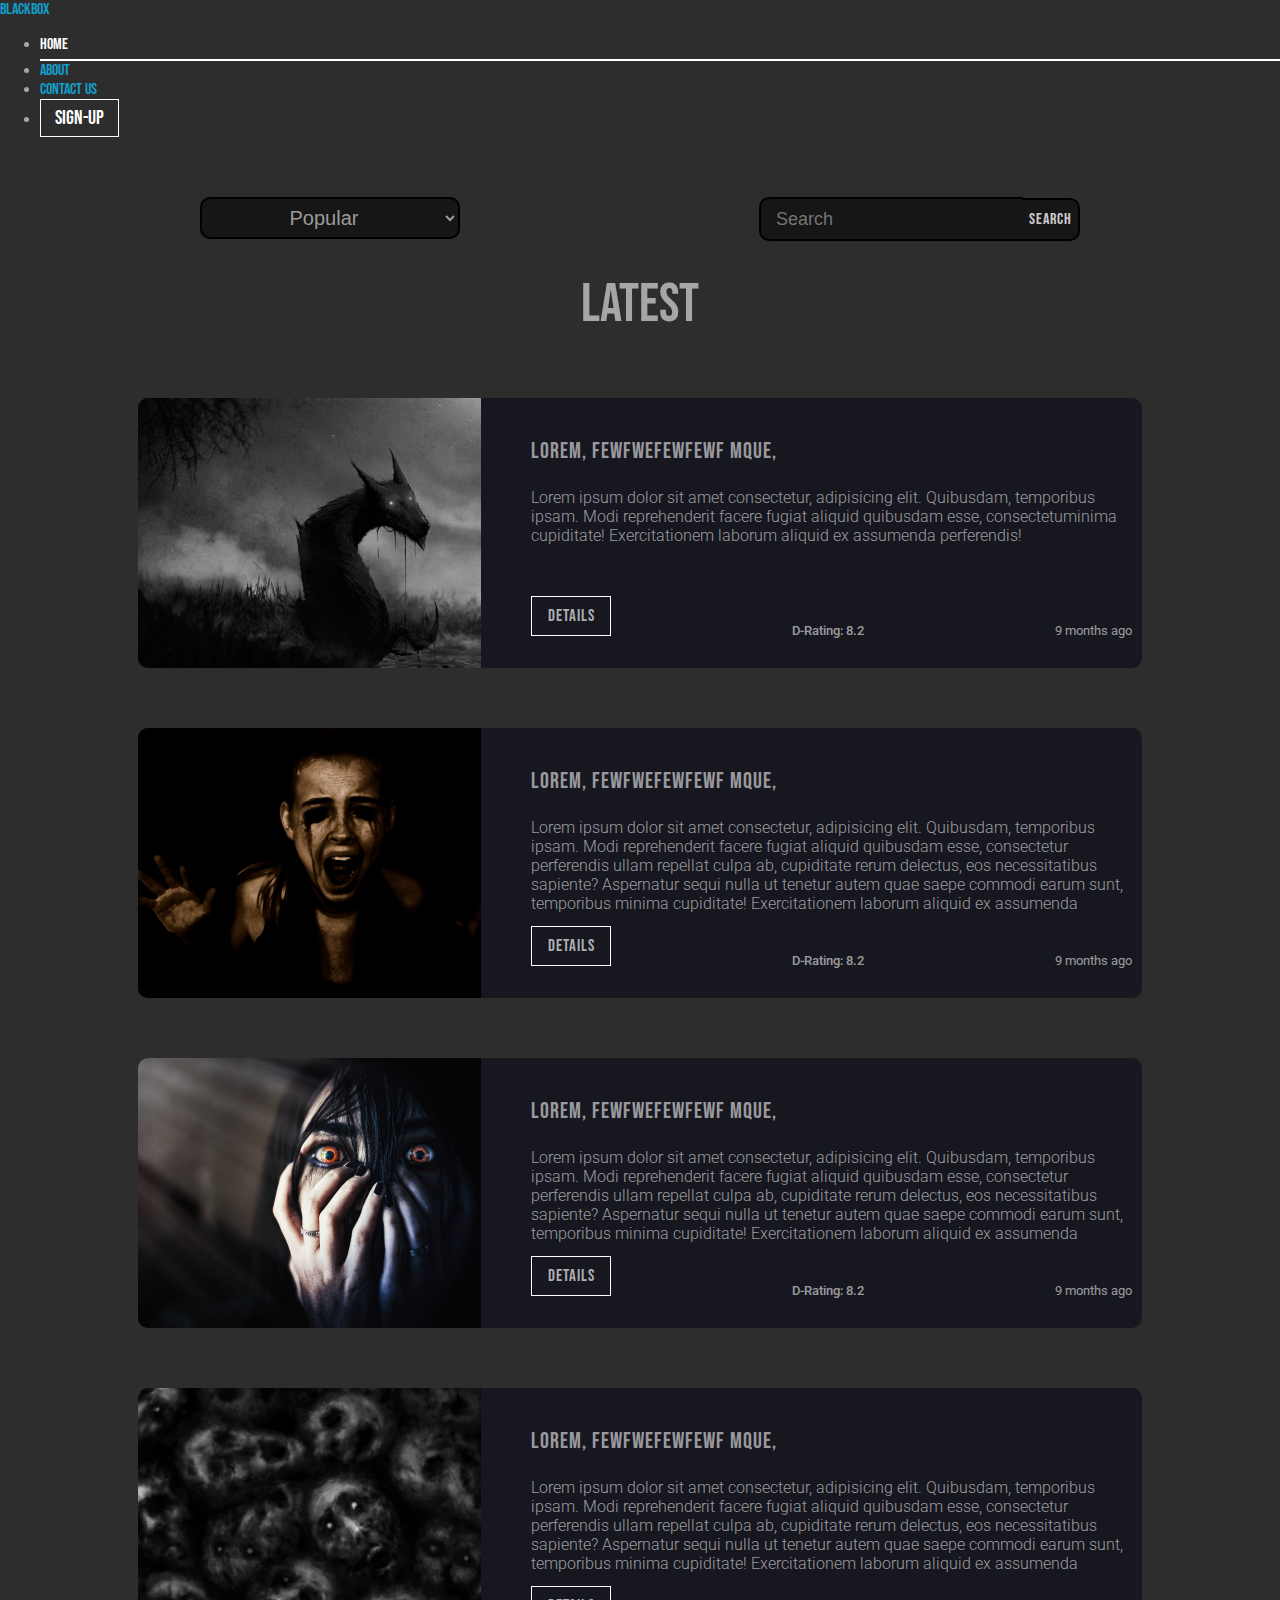
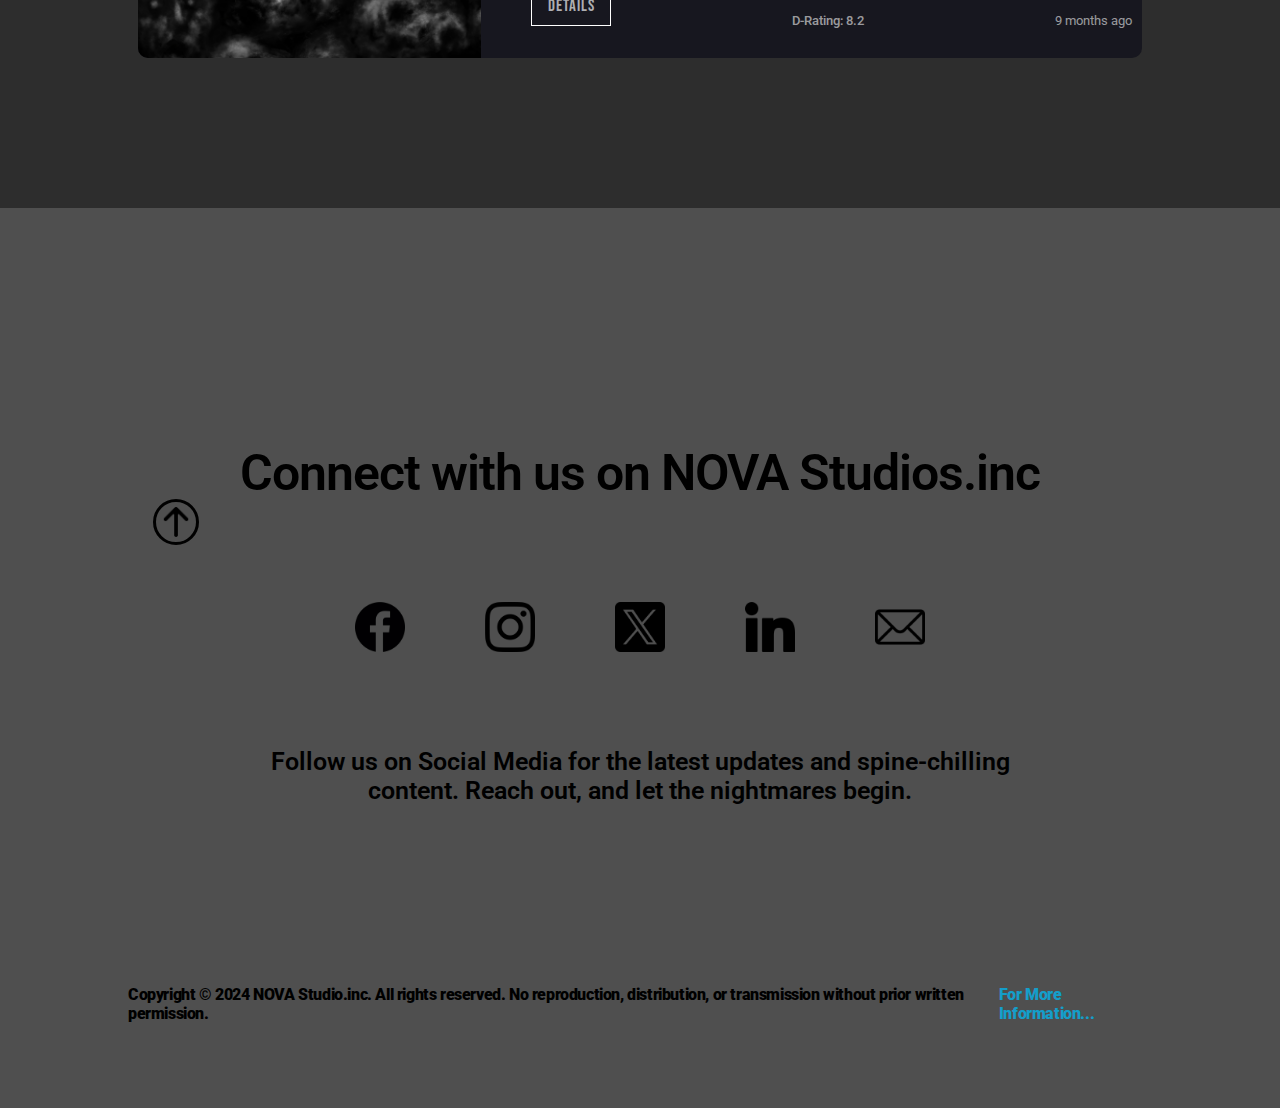
<file: Home.html>
<!DOCTYPE html>
<html lang="en">

<head>
    <meta charset="UTF-8">
    <meta name="viewport" content="width=device-width, initial-scale=1.0">
    <meta http-equiv="refresh" content="3600">
    <title>Home</title>
    <link href="https://fonts.googleapis.com/css2?family=Bebas+Neue&family=Roboto:wght@100&display=swap"
        rel="stylesheet">
    <link href="https://fonts.googleapis.com/css2?family=Roboto:wght@300&display=swap" rel="stylesheet">
    <link rel="stylesheet" href="style.css">

</head>

<body>
    <!-- <div class="load_screen"><div class="load_icon"><img src="Photos And Videos/Logos/Eclipse-1s-200px.gif" alt="" style="width: 150px;"></div></div> -->
    <!-- <div class="user_agreement">
        <div class="agreement_info ">
            <div class="agree_title">User Agreement</div>
            <div class="agree_text">By Accessing this website, you confirm that you are 18 years of age or older. This
                platform contains explicit and disturbing content, including videos that may significantly impact your
                mental state. This content is not intended for children. Viewer discretion is strongly advised, and
                entering implies your understanding of the potential psychological effects. Proceed at your own risk.
            </div>
            <div><button class="agree_button">Agree</button></div>
        </div>
    </div> -->
    <main>
        <div class="navbar">
            <div class="logo"><a href="#">BlackBox</a></div>
            <ul>
                <li><a href="#" class="nav_con active">Home</a></li>
                <li><a href="index.html" class="nav_con">About</a></li>
                <li><a href="#" class="nav_con ">Contact Us</a></li>
                <li><a href="Sign_up.html" class="nav_con "><button class="signup_button">Sign-Up</button></a></li>
            </ul>
        </div>
        <div class="content_page">
            <div class="content_selector">
                <div class="filter">
                    <select name="filter" class="select " id="">
                        <option value="popular">Popular</option>
                        <option value="most_viewed">Most Viewed</option>
                        <option value="most_liked">Most Liked</option>
                        <option value="latest">Latest</option>
                    </select>
                </div>
                <div class="search_bar">
                    <input type="text" placeholder="Search">
                    <button class="search_button">search</button>
                </div>
                
            </div>

            <div class="main_content">
                <div class="card_container">

                    <div class="search_header">Latest</div>

                    <div class="card_box">

                        <div class="card">
                            <div class="load_animation loading_img_ani">
                                <div class="card_image"><img src="Photos And Videos/creepy_project/5.jpg" alt=""
                                        loading="lazy"></div>
                            </div>
                            <div class="card_info">
                                <div class="card_title">Lorem, fewfwefewfewf mque,</div>
                                <div class="card_description">Lorem ipsum dolor sit amet consectetur, adipisicing elit.
                                    Quibusdam, temporibus ipsam. Modi reprehenderit facere fugiat aliquid quibusdam
                                    esse, consectetuminima cupiditate! Exercitationem laborum aliquid ex
                                    assumenda perferendis!
                                </div>
                                <div class="card_details">
                                    <button class="detail_button">Details</button>
                                    <div class="disturbing_rating">
                                        D-Rating: 8.2
                                    </div>
                                    <div class="release_date">
                                        9 months ago
                                    </div>
                                </div>
                            </div>
                        </div>

                        <div class="card scroll_ani">
                            <div class="load_animation loading_img_ani">
                                <div class="card_image"><img src="Photos And Videos/creepy_project/10.jpg" alt=""
                                        loading="lazy"></div>
                            </div>
                            <div class="card_info">
                                <div class="card_title">Lorem, fewfwefewfewf mque,</div>
                                <div class="card_description">Lorem ipsum dolor sit amet consectetur, adipisicing elit.
                                    Quibusdam, temporibus ipsam. Modi reprehenderit facere fugiat aliquid quibusdam
                                    esse, consectetur perferendis ullam repellat culpa ab, cupiditate rerum delectus,
                                    eos necessitatibus sapiente? Aspernatur sequi nulla ut tenetur autem quae saepe
                                    commodi earum sunt, temporibus minima cupiditate! Exercitationem laborum aliquid ex
                                    assumenda perferendis!
                                </div>
                                <div class="card_details">
                                    <button class="detail_button">Details</button>
                                    <div class="disturbing_rating">
                                        D-Rating: 8.2
                                    </div>
                                    <div class="release_date">
                                        9 months ago
                                    </div>
                                </div>
                            </div>
                        </div>

                        <div class="card scroll_ani">
                            <div class="load_animation loading_img_ani">
                                <div class="card_image"><img src="Photos And Videos/creepy_project/11.jpg" alt=""
                                        loading="lazy"></div>
                            </div>
                            <div class="card_info">
                                <div class="card_title">Lorem, fewfwefewfewf mque,</div>
                                <div class="card_description">Lorem ipsum dolor sit amet consectetur, adipisicing elit.
                                    Quibusdam, temporibus ipsam. Modi reprehenderit facere fugiat aliquid quibusdam
                                    esse, consectetur perferendis ullam repellat culpa ab, cupiditate rerum delectus,
                                    eos necessitatibus sapiente? Aspernatur sequi nulla ut tenetur autem quae saepe
                                    commodi earum sunt, temporibus minima cupiditate! Exercitationem laborum aliquid ex
                                    assumenda perferendis!
                                </div>
                                <div class="card_details">
                                    <button class="detail_button">Details</button>
                                    <div class="disturbing_rating">
                                        D-Rating: 8.2
                                    </div>
                                    <div class="release_date">
                                        9 months ago
                                    </div>
                                </div>
                            </div>
                        </div>

                        <div class="card scroll_ani">
                            <div class="load_animation loading_img_ani">
                                <div class="card_image"><img src="Photos And Videos/creepy_project/13.jpg" alt=""
                                        loading="lazy"></div>
                            </div>
                            <div class="card_info">
                                <div class="card_title">Lorem, fewfwefewfewf mque,</div>
                                <div class="card_description">Lorem ipsum dolor sit amet consectetur, adipisicing elit.
                                    Quibusdam, temporibus ipsam. Modi reprehenderit facere fugiat aliquid quibusdam
                                    esse, consectetur perferendis ullam repellat culpa ab, cupiditate rerum delectus,
                                    eos necessitatibus sapiente? Aspernatur sequi nulla ut tenetur autem quae saepe
                                    commodi earum sunt, temporibus minima cupiditate! Exercitationem laborum aliquid ex
                                    assumenda perferendis!
                                </div>
                                <div class="card_details">
                                    <button class="detail_button">Details</button>
                                    <div class="disturbing_rating">
                                        D-Rating: 8.2
                                    </div>
                                    <div class="release_date">
                                        9 months ago
                                    </div>
                                </div>
                            </div>
                        </div>

                    </div>

                </div>
            </div>
        </div>

    </main>
    <footer>
        <div class="footer_container">
            <div class="start-page"><a href="#"><img src="Photos And Videos/Logos/up-arrow (1).png" alt=""></a></div>
            <div class="outro">
                <div class="contect_us">
                    <div class="head"> Connect with us on NOVA Studios.inc</div>
                </div>
                <div class="follow-us">
                    <div class="social"><a href="#"><img src="Photos And Videos/Logos/facebook-circular-logo.png"
                                alt=""></a></div>
                    <div class="social"><a href="#"><img src="Photos And Videos/Logos/instagram.png" alt=""></a></div>
                    <div class="social"><a href="#"><img src="Photos And Videos/Logos/twitter (1).png" alt=""></a></div>
                    <div class="social"><a href="#"><img src="Photos And Videos/Logos/linkedin-big-logo.png" alt=""></a>
                    </div>
                    <div class="social"><a href="#"><img src="Photos And Videos/Logos/mail.png" alt=""></a></div>
                </div>
                <div class="follow_us">
                    <div>Follow us on Social Media for the latest updates and spine-chilling content. Reach out, and let
                        the nightmares begin.
                    </div>
                </div>
            </div>
            <div class="copyright">
                Copyright © 2024 NOVA Studio.inc. All rights reserved.
                No reproduction, distribution, or transmission without prior written permission. <a href="#">For More
                    Information...</a>
            </div>

        </div>
    </footer>
</body>
<script src="Home.js"></script>

</html>
</file>
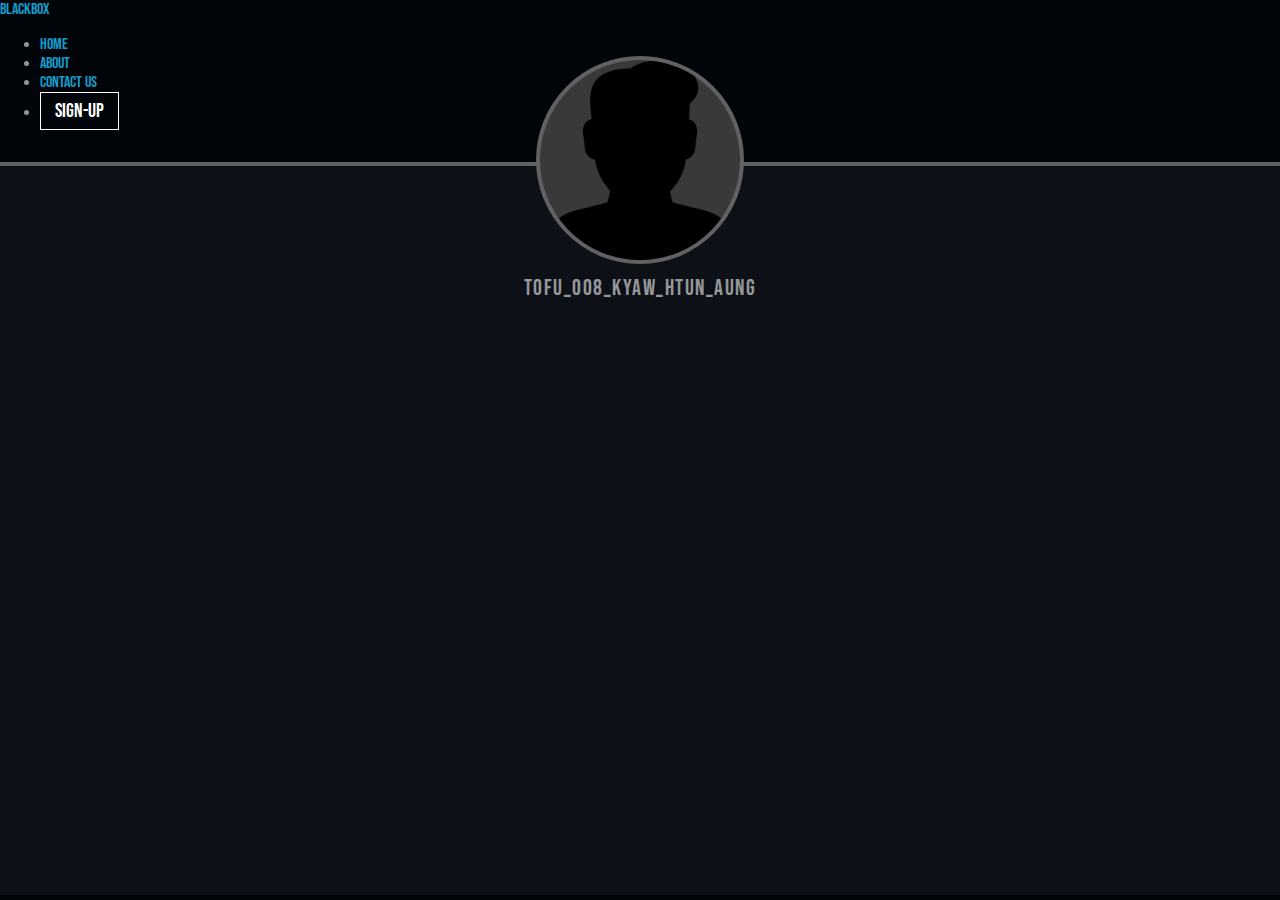
<file: user_profile.html>
<!DOCTYPE html>
<html lang="en">

<head>
    <meta charset="UTF-8">
    <meta name="viewport" content="width=device-width, initial-scale=1.0">
    <meta http-equiv="refresh" content="3600">
    <title>Home</title>
    <link href="https://fonts.googleapis.com/css2?family=Bebas+Neue&family=Roboto:wght@100&display=swap"
        rel="stylesheet">
    <link href="https://fonts.googleapis.com/css2?family=Roboto:wght@300&display=swap" rel="stylesheet">
    <link rel="stylesheet" href="style.css">

</head>

<body class="profile_background">
    <div class="profile">
        <div class="navbar">
            <div class="logo"><a href="#">BlackBox</a></div>
            <ul>
                <li><a href="#" class="nav_con ">Home</a></li>
                <li><a href="index.html" class="nav_con">About</a></li>
                <li><a href="#" class="nav_con ">Contact Us</a></li>
                <li><a href="Sign_up.html" class="nav_con "><button class="signup_button">Sign-Up</button></a></li>
            </ul>
        </div>
    </div>
    <div class="profile_content">
        <div class="profile_picture">
            <img src="Photos And Videos/Logos/avatar.png" alt="">
            <div class="profile_name">
                <div class="name_position">Tofu_008_Kyaw_Htun_Aung </div>
            </div>
        </div>
    </div>
    <div class="user_content">

    </div>


</body>

</html>
</file>
<file: style.css>
html{
    scroll-behavior: smooth;
}
a{
    text-decoration: none;
    color: rgb(20, 158, 202);
}
body{
    text-decoration: none;
    overflow-x: hidden;
    margin: 0px;
    min-width: 100vh;
    min-height: 100vh;
    background-color: rgb(45, 45, 45);
    font-family: 'Bebas Neue', sans-serif;
    /* background: linear-gradient(to right, gray,rgb(30, 30, 30),black);    padding: 0px 10px; */

    color: rgba(255, 255, 255, 0.58);
}
/* /////////custom scrollbar in css///////////// */

::-webkit-scrollbar{
    width: 8px;
}

::-webkit-scrollbar-track {
    background-color: black;
}
  
::-webkit-scrollbar-thumb {
    background-color: rgb(104, 104, 104);
    border-radius: 20px; 
}
  

::-webkit-scrollbar-thumb:hover {
    background-color:rgb(89, 89, 89); /* Change to your desired thumb color on hover */
}
  
/* //////////////////////////////////////////////////// */
*::selection{
    color: rgb(0, 0, 0);
    background-color: rgba(255, 255, 255, 0.58);
}

/* //////////////////-nav-//////////////// */
.navbar-brand{
    transition: all 0.2s linear 0s;
    font-size: 50px;
    color: rgba(255, 255, 255, 0.58);
}
.navbar-brand:hover{
    color: rgb(255, 255, 255);
}
.nav-link{
    padding: 8px !important;
    min-width:60px;
    text-align: center;
    color: rgba(255, 255, 255, 0.58);
    font-size:24px;
    transition: all 0.2s linear 0s;
}
.nav-link:focus{
    color: rgba(255, 255, 255, 0.58);
}
.active{
    color: rgb(255, 255, 255) !important;
}
.active::after{
    content: "";
    height: 2px;
    width: 100%;
    background-color: rgb(255, 255, 255);
    display: block;
    margin-top: 5px;
}
.nav-link:hover{
    color: white;
}
.signup_button{
    color: rgb(255, 255, 255);
    background-color: transparent;
    font-family: 'Bebas Neue', sans-serif;
    border: 1px solid white;
    font-size: 20px;
    transition: all 0.3s linear 0s;
    padding: 6px 14px;
}
.signup_button:hover{
    box-shadow: 0px 0px 15px 3px rgb(255, 0, 0);
    color: black;
    background-color: rgb(255, 0, 0);
    cursor:pointer;
    border: 1px solid red;
} 
.navbar-toggler{
    border: 2px solid rgba(255, 255, 255, 0.58) !important;
    background-color:transparent!important;
    transition: all 0.2s linear 0s;
}
.navbar-toggler:hover{
    transform: scale(1.04) !important;
}
.me-auto {
    margin-right: 0px !important;
}
.navbar-collapse {
    flex-basis: 100%;
    flex-grow: 0 !important;
    align-items: center;
}

@media(max-width:991px){
    .signup_button{
        width: 100% !important;
        border: none;
        color: rgba(255, 255, 255, 0.58);
        font-size: 20px;
    }
    .signup_button:hover{
        box-shadow: none;
        color: black;
        background-color: none;
        cursor:pointer;
        border: none;
    }
    .sign-up:hover{
        color: rgb(0, 0, 0);
        background-color: rgb(255, 0, 0);
    }
    .navbar-nav{
        width: auto !important;
    }
    .nav-item{
        width: 100% !important;
    }
    .responsive_navbar{
        display: block !important;
        background-color: rgba(46, 46, 46, 0.58) !important;
    }
    .active::after{
        display: none;
    }
    .nav-link{
        width: 100%;
    }
    .res_hover:hover{
        color: rgb(0, 0, 0);
        background-color: rgb(175, 175, 175);
    }
    .res_hover:hover{
        color: rgb(0, 0, 0) !important;
        background-color: rgb(175, 175, 175);
    }
}
@media(max-width:651px){

}
/* 
.navbar{
    height: 40px;
    padding: 20px;
    display: flex;
    justify-content: space-between;
    align-items: center;
}
.navbar li{
    text-decoration: none;
    width: 80px;
    text-align: center;
}
.navbar li a{
    text-decoration: none;
}
.nav_con{
    width: 100px;
    color: rgba(255, 255, 255, 0.58);
    font-size:20px
}
.navbar ul{
    display: flex;
    width: 40%;
    justify-content:space-evenly;
    align-items: center;
}
.nav_con:hover{
    color: rgb(255, 255, 255);
    transition: all 0.2s linear 0s;
}
.logo a{
    text-decoration: none;
    position: fixed;
    top: 5px;
    color: rgba(255, 255, 255, 0.58);
    font-size: 50px;
}
.nav_con::after{
    content: "";
    height: 2px;
    width: 100%;
    display: block;
    margin-top: 5px;
}

.active{
    color: rgb(255, 255, 255);
}
.active::after{
    content: "";
    height: 2px;
    width: 100%;
    background-color: white;
    display: block;
    margin-top: 5px;
}
.signup_button{
    color: rgb(255, 255, 255);
    background-color: transparent;
    font-family: 'Bebas Neue', sans-serif;
    border: 1px solid white;
    font-size: 20px;
    transition: all 0.3s linear 0s;
    padding: 6px 14px;
}
.signup_button:hover{
    box-shadow: 0px 0px 15px 3px rgb(255, 0, 0);
    color: black;
    background-color: rgb(255, 0, 0);
    cursor:pointer;
    border: 1px solid red;
} */

/* //////////////////-nav end-//////////////// */
.container1{
    min-width: 100%;
    min-height: 80%;
    display: flex;
    justify-content:flex-start;
    align-items: center;
}
.container2{
    min-width: 100%;
    min-height: 100%;
    display: flex;
    justify-content:center;
    align-items: center;
}
.container3{
    width: 100%;
    min-height: 100%;
    display: flex;
    justify-content:flex-end;
    align-items: center;
}
.content{
    margin-left: 100px;
    min-height: 200px;
    width: 50%;
    display: flex;
    flex-direction: column;
    justify-content: space-between;
}
.title{
    font-size: 60px;
    line-height: 0.9;
    font-weight: lighter;
}
.intro{
    margin-top: 50px;
    font-family: "roboto",sans-serif;
    font-size: 20px;
    font-weight: bold;
}
.button{
    margin-top: 50px;
    color: rgb(255, 255, 255);
    background-color: transparent;
    letter-spacing: 2px;
    font-family: 'Bebas Neue', sans-serif;
    border: 2px solid white;
    font-size: 30px;
    padding: 5px 30px;
    transition: all 0.3s linear 0s;
}

/* .button:hover{
    box-shadow: 0px 0px 15px 3px white;
    color: black;
    background-color: white;
    cursor:pointer;
}  */
.button:hover{
    box-shadow: 0px 0px 15px 3px rgb(255, 0, 0);
    color: black;
    background-color: rgb(255, 0, 0);
    cursor:pointer;
    border: 2px solid red;
}

.img1{
    height: 100vh;
    overflow-y: hidden;
    background: url("Photos And Videos/creepy_project/8.jpg");
    background-repeat:no-repeat;
    background-attachment:fixed ;
    background-position: center;
    background-size: cover;
   
}
.img2{
    height: 100vh;
    overflow-y: hidden;
    background: url("Photos And Videos/creepy_project/6.jpg");
    background-repeat:no-repeat;
    background-attachment:fixed ;
    background-position: center;
    background-size: cover;
}
.img3{
    height: 100vh;
    overflow-y: hidden;
    background: url("Photos And Videos/creepy_project/5.jpg");
    background-repeat:no-repeat;
    background-attachment:fixed ;
    background-position: center;
    background-size: cover;
}

/* /////////////////-footer-///////////////// */
*
footer ::selection{
    color: rgb(255, 255, 255);
    background-color: rgb(0, 0, 0);
}
footer{
    color: black;
    background-color: rgb(79, 79, 79);
    min-height: 100vh;
    display: flex;
    justify-content: center;
    align-items: center;
     /* background-color: black; */
}
.footer_container{
    overflow-y: hidden;
    width: 80%;
    padding: 20px;
    min-height: 80vh;
    /* background-color: rgba(0, 0, 0, 0.219); */
}
.start-page{
    margin: 10px;
    margin-top: 100px;
    width: 30px;
    height: 30px;
    /* border: 3px solid black;
    border-radius: 50%; */
    padding: 5px;
    transition: all 0.2s linear 0s;
}
.start-page img{
    margin: 10px;
    margin-top: 100px;
    width: 30px;
    height: 30px;
    border: 3px solid black;
    border-radius: 50%;
    padding: 5px;
    transition: all 0.2s linear 0s;
}
.start-page img:hover{
    filter:drop-shadow(0px 0px 10px rgb(255, 255, 255));
    transform: scale(1.1);
}
.follow-us{
    display: flex;
    justify-content: center;
}
.social{
    margin: 20px;
}
.social img{
    margin:15px;
    width: 50px;
    height: 50px;
    padding: 5px;
    transition: all 0.2s linear 0s;
}
.social img:hover{
    filter:drop-shadow(0px 0px 10px rgb(255, 255, 255));
    transform: scale(1.15);
    
}
.contect_us{
    display: flex;
    justify-content: center;
}
.head{
    font-family: "roboto",sans-serif;
    font-weight:600;
    letter-spacing: -1px;
    font-size: 50px;
    margin: 60px 0px;
    margin-top: 0px;
}
.address{
    font-weight: 600;
    font-family: "roboto",sans-serif;
    line-height: 40px;
    font-size: 20px;
    margin-top: 30px;
}
.follow_us{
    display: flex;
    justify-content: center;
    text-align: center;
    font-family: "roboto",sans-serif;
    font-size: 25px;
    font-weight: 600;
    margin-top: 50px;
}
.follow_us div{
    width: 80%;
}
.copyright{
    letter-spacing: -0.4px;
    font-weight: 900;
    font-family: "roboto",sans-serif;
    font-size: 16px;
    margin-top: 180px;
    display: flex;
    justify-content: center;
}
/* /////////////////-Footer end-///////////////// */
@media(max-width:1150px) {
    .title{
        font-size: 40px;
    }
    .intro{
        margin-top: 50px;
        font-size: 17px;
    }
    .button{
        margin-top: 50px;
        font-size: 20px;
        padding: 5px 25px;
    }

    /* ///////////////////-footer-////////////////// */
    /* .start-page img{
        margin: 10px;
        margin-left: 30px;
        margin-top: 100px;
        width: 20px;
        height: 20px;
        padding: 5px;
    } */
    .social{
        margin: 10px;
    }
    .social img{
        margin:15px;
        width: 37px;
        height: 37px;
        padding: 5px;
    }
    .head{
        font-size: 40px;
        margin: 60px 0px;
        margin-top: 0px;
    }
    .follow_us{
        font-size: 20px;
        font-weight: 600;
        margin-top: 50px;
    }
    .copyright{
        font-size: 14px;
        margin-top: 150px;
    }
    /* ///////////////////-footer-////////////////// */
}
@media(max-width:853px){
    .container1{
        justify-content:center;
    }
    .container2{
        justify-content:center;
    }
    .container3{
        justify-content:center;
    }
    .content{
        margin: 0px;
    }
    .bt_center{
        display: flex;
        justify-content: center;
    }
}
/* //////////////////////////////////////-Responsive For about page-/////////////////////////////////////// */

/* ///////////////////-nav-////////////////// */

/* //////////////////////////////////////-Responsive For about page-/////////////////////////////////////// */

/* ////////////////////////////////////////////////////////////////////////////////////////////////////////////////////////////////////////////////////////////// */
/* //////////////////-Load-//////////////// */
/* .load_screen{
    width: 100%;
    height: 100vh;
    background-color: #2a2a2c;
}
.load_icon{
    height: 100%;
    display: flex;
    justify-content: center;
    align-items: center;
}
main{
    display: none;
}
footer{
    display:none;
} */

/* //////////////////--//////////////// */  

/* //////////////////-Viewers Agreement-//////////////// */
.user_agreement{
    display: flex;
    justify-content: center;
    align-items: center;
    width: 100%;
    height: 100vh;
    background-color: rgb(44, 39, 49);
    overflow-y: hidden;
    background: url("Photos And Videos/creepy_project/1.jpg");
    background-repeat:no-repeat;
    background-attachment:fixed ;
    background-position: center;
    background-size: cover;
}
/* //////////////-used for classList-////////// */
/* .img{
    background: url("Photos And Videos/creepy_project/10.jpg");
    background-repeat:no-repeat;
    background-attachment:fixed ;
    background-position: center;
    background-size: cover;
} */
/* //////////////-used for classList-////////// */
/* 
.agreement_info{
    border-radius: 20px;
    padding: 20px;
    height: 45vh;
    width: 40vh;
    background-color: rgb(33, 30, 30);
    border: 2px solid rgba(255, 255, 255, 0.511);
    display: flex;
    justify-content: center;
    flex-wrap: wrap;
}
.agree_title{
    margin-top: 10px;
    margin-bottom: 20px;
    font-size: 28px;
    height: 30px;
}
.agree_text{
    margin-bottom: 20px;
    text-align: justify;
    font-family: "roboto",sans-serif;
    font-weight: bolder;
    font-size: 15px ;
    line-height: 1.4;
    
}
.agree_button{
    border-radius: 5px;
    color: rgba(255, 0, 0, 0.8);
    background-color: transparent;
    font-family: 'Bebas Neue', sans-serif;
    border: 2px solid rgb(255, 0, 0);
    font-size: 20px;
    letter-spacing: 1px;
    transition: all 0.3s linear 0s;
    padding: 6px 14px;
    
}
.agree_button:hover{
    box-shadow: 0px 0px 15px 3px rgb(255, 0, 0);
    color: black;
    background-color: rgb(255, 0, 0);
    cursor:pointer;
    border: 2px solid red;
}

main{
    display: none;
}
footer{
    display:none;
} */

/* //////////////////--//////////////// */
/* ////////////////--Home Page--//////////////////// */

/* /////////////////////////////////-For Scroll animation in the cards-////////////////////// */
@keyframes enter-animation {
    0% {
      transform: translateY(100px);
      opacity: 0;
    }
    100% {
      transform: translateY(0);
      opacity: 1;
    }
  }
  @media (prefers-reduced-motion: no-preference) {
    .image-animation {
      animation: enter-animation 0.8s 1;
    }
  }

  /* /////////////////////////////////-For Scroll animation in the cards-////////////////////// */


.search_bar{
    display: flex;
    align-items: center;
}
.search_bar input{
    border-top-left-radius: 10px;
    border-bottom-left-radius: 10px;
    height: 20px;
    background-color: rgba(0, 0, 0, 0.498);
    border: none;
    padding: 10px 15px;
    color: aliceblue;
    outline: none;
    border: 2px solid black;
    font-size: 18px;
    border-right: 0px;
}
.search_button{
    border-top-right-radius: 10px;
    border-bottom-right-radius: 10px;

    height: 43px;
    color: rgba(255, 255, 255, 0.8);
    background-color: rgba(0, 0, 0, 0.498);
    font-family: 'Bebas Neue', sans-serif;
    border: 2px solid rgb(0, 0, 0);
    font-size: 16px;
    letter-spacing: 1px;
    transition: all 0.3s linear 0s;
    padding: 6px 6px;
    border-left: 0px;
}
.search_button:hover{
    box-shadow: 0px 0px 15px 3px rgb(255, 0, 0);
    color: black;
    background-color: rgb(255, 0, 0);
    cursor:pointer;
    border: 2px solid red;
    border-left: 0px;
}
.content_selector{
    margin-top: 50px;
    padding: 10px 200px;
    display: flex;
    justify-content:space-between;
}

.select {
    /* appearance: none; */
    border-radius: 10px;
    text-align: center;
    width: 260px;
    height: 42px;
    background-color: rgba(0, 0, 0, 0.498);
    padding: 0px 10px;
    font-size: 20px;
    color: rgba(255, 255, 255, 0.58);
    outline: 0;
    background-image: none;
    border: 2px solid black;
}
.filter option{
    background-color: rgba(0, 0, 0, 0.721);
    border-radius: 0;
    outline: 0;
}
.filter option::selection{
    background-color: rgba(123, 123, 123, 0.721);
}


.main_content{
    display: flex;
    justify-content: center;
}

.card_container{
    width: 80%;
    min-height: 100vh;
    /* background-color: rgba(0, 0, 0, 0.484); */
    margin-top: 10px;
    padding: 50px;
    padding-top: 10px;
    margin-bottom: 50px;
}
.search_header{
    font-size: 55px;
    margin-bottom: 50px;
    display: flex;
    justify-content: center;
}
.card_box{
    display: flex;
    justify-content: center;
    flex-wrap: wrap;
    /* flex-direction: column;
    align-items: center; */
}
.card{
    overflow: hidden;
    display: flex;
    align-items: center;
    gap: 50px;
    max-width: 130vh;
    height: 30vh;
    background-color: rgb(23, 23, 31);
    border-radius: 10px;
    /* border: 2px solid rgba(255, 255, 255, 0.63); */
    margin: 10px 10px;
    margin-bottom:50px ;
    transition: all 0.2s linear 0s;
    /* overflow: hidden; */
    /* background-color: rgb(79, 79, 79);
    color: black; */
}
.card:hover{
    transform: scale(1.02);
}
.card_image{
    width: 45vh;
    height: 30vh;
    overflow: hidden;
}
.card_image img{
    object-fit: cover;
    width: 45vh;
    height: 30vh;
    overflow: hidden;
    transition: all 0.2s linear 0s;
}
/* .card_image img:hover{
    transform: scale(1.1);
} */

.card_info{
    width: 80vh;
}
.card_title{
    font-size: 22px;
    font-weight:200;
    letter-spacing: 1px;
    height: 40px;
    overflow: hidden;
    margin-bottom: 10px;
    margin-top: 10px;
}
.card_description{
    font-family: "roboto",sans-serif;
    font-weight: 300;
    height: 98px;
    overflow: hidden;
}

.card_details{
    display: flex;
    justify-content: space-between;
}

.release_date{
    margin-top: 37px;
    font-size: 13px;
    margin-right: 10px;
    font-family: "roboto",sans-serif;

}
.disturbing_rating{
    margin-top:37px;
    font-size: 13px;
    margin-right: 10px;
    font-weight: 500;
    font-family: "roboto",sans-serif;
  
}
.detail_button{
    height: 40px;
    width: 80px;
    margin-top: 10px;
    color: rgba(255, 255, 255, 0.66);
    background-color: transparent;
    font-family: 'Bebas Neue', sans-serif;
    border: 1px solid white;
    font-size: 17px;
    letter-spacing: 1px;
    transition: all 0.3s linear 0s;
    padding: 6px 14px;
}
.detail_button:hover{
    box-shadow: 0px 0px 15px 3px rgb(255, 0, 0);
    color: black;
    background-color: rgb(255, 0, 0);
    cursor:pointer;
    border: 1px solid red;
}

/* /////////////////////-Image Loading -/////////////// */
.loading_img_ani{
    width: 45vh;
    height: 30vh;
    overflow: hidden;
    /* animation: image_loading 1.5s ease-out 0s infinite; */
}
.card_image{
    opacity: 1;
    /* transition:all 1s linear 0s; */
}
/* .img_loaded{
    opacity: 1;
} */

/* @keyframes image_loading {
    0%{
        background-color: rgba(13, 13, 13, 0.365);
    }
    50%{
        background-color: rgb(42, 42, 42);
    }
    100%{
        background-color: rgba(13, 13, 13, 0.365);
    }
} */
/* /////////////////////-Image Loading -/////////////// */


/* ////////////////////////-Sign-up Page-/////////////////////////////// */
.back_button{
    margin: 20px;
    position: absolute;
}
.back_button img{
    width: 45px;
    transition: all 0.2s linear 0s;
}
.back_button img:hover{
    filter:drop-shadow(0px 0px 10px rgb(255, 255, 255));
    transform: scale(1.05);}
.sign_up{
    height: 100vh;
    overflow-y: hidden;
    background: url("Photos And Videos/creepy_project/14.jpg");
    background-repeat:no-repeat;
    background-attachment:fixed ;
    background-position: center;
    background-size: cover;
    display: flex;
    justify-content:end;
    flex-wrap: wrap;
    align-items: center;
}
.sign_up_form{
    margin-right: 200px;
    background-color: rgb(34, 32, 32);
    /* background-color: transparent; */
    max-height: 500px;
    width: 320px;
    padding: 30px;
    border: 1px solid white;
    border-radius: 10px;
}
.sign_up_form{
    display: flex;
    justify-content: center;
    /* align-items: center; */
}
.sign_up_title{
    font-size: 40px;
    text-align: center;
    margin-bottom: 20px;
}
.form_label{
    font-family: "roboto",sans-serif;
    font-size: 16px;
    display: none;
}
/* .form_textfield{
    font-family: "roboto",sans-serif;
    font-size: 16px;
    font-weight: bolder;
    outline: none;
    border: none;
    height: 30px;
    width: 250px;
    padding: 4px 10px;
    background-color: rgba(255, 255, 255, 0.779);
    margin-bottom: 15px;
    margin-top: 5px;
} */
.form_textfield{
    /* background: none; */
    font-family: "roboto",sans-serif;
    font-size: 16px;
    font-weight: bolder;
    outline: none;
    border: none;
    color: white;
    border-bottom: 2px solid white;
    height: 30px;
    width: 250px;
    padding: 4px 10px;
    background-color: transparent;
    margin-bottom: 15px;
}

/* /////////////////////////////////-autofill input to transparent code-///////////////// */
.form_textfield:-webkit-autofill,
.form_textfield:-webkit-autofill:hover,
.form_textfield:-webkit-autofill:focus,
.form_textfield:-webkit-autofill:active{
    transition:  background-color 5000s ease-in-out 0s;
    -webkit-text-fill-color: white !important;
}
/* /////////////////////////////////-autofill input to transparent code-///////////////// */



.submit_button{
    margin-top: 30px;
    display: flex;
    justify-content: center;
}
.submit_button input{
    color: rgb(255, 255, 255);
    background-color: transparent;
    font-family: 'Bebas Neue', sans-serif;
    border: 1px solid white;
    font-size: 20px;
    letter-spacing: 1px;
    transition: all 0.3s linear 0s;
    padding: 6px 14px;
    
}
.submit_button input:hover{
    padding: 6px 107px;
    box-shadow: 0px 0px 15px 3px rgb(255, 0, 0);
    color: black;
    background-color: rgb(255, 0, 0);
    cursor:pointer;
    border: 1px solid red;
}
.login_link{
    margin-top: 30px;
    display: flex;
    justify-content: center;
    font-family: "roboto",sans-serif;
    font-size: 16px;
}
.login_link a{
    padding-left: 6px;
    color: rgb(20, 158, 202);
    font-weight: 500;
}
.login_icons{
    margin-top: 25px;
    display: flex;
    justify-content: center;
    gap: 25px;
}
.using_social{
    padding: 5px;
    padding-bottom: 0px;
    /* filter:drop-shadow(0px 0px 10px rgb(255, 255, 255)); */
    transition: all 0.2s linear 0s;
}

.using_social img{
    width: 35px;
    height: 35px;
    transition: all 0.2s linear 0s;
}
.X img{
    filter:drop-shadow(0px 0px 3px rgb(255, 255, 255));
}
.using_social:hover{
    filter:drop-shadow(0px 0px 10px rgb(255, 255, 255));
    transform: scale(1.1);
}
/* ////////////////////////-Sign-up Page-/////////////////////////////// */

/* ////////////////////////-Log-In Page-/////////////////////////////// */
.log_in{
    background: url("Photos And Videos/creepy_project/14.jpg");
    background-repeat:no-repeat;
    background-attachment:fixed ;
    background-position: center;
    background-size: cover;
}
.forgot_password{
    margin: 20px 0px;
}
.forgot_password a{
    font-family: "roboto",sans-serif;
    font-weight: 500;
    font-size: 16px;
    color: rgb(20, 158, 202);
}
/* ////////////////////////-Log-In Page-/////////////////////////////// */

/* ////////////////////////-Forgot Password Page-/////////////////////////////// */
.email_varification{
    font-size: 14px;
    width: 250px;
    font-family: "roboto",sans-serif;
    margin-bottom: 20px;
    text-align: justify;
}
.forgot_password_page{
    background: url("Photos And Videos/creepy_project/3.jpg");
    background-repeat:no-repeat;
    background-attachment:fixed ;
    background-position: center;
    background-size: cover;
    display: flex;
    justify-content:center;
    flex-wrap: wrap;
    align-items: center;
}
.forgot_form{
    margin-right: 0px;
}
.email_textfield{
    margin-top: 50px;
}
.forgot_link{
    margin-top: 20px;
}
/* ////////////////////////-Forgot Password Page-/////////////////////////////// */

/* ////////////////////////-Profile Page-/////////////////////////////// */
.profile_background{
    background-color: rgb(1, 4, 9);
}
.profile{
    width: 100%;
    z-index: -1;
    height: 18vh;
}
.profile_content{
    /* border-radius: 30px; */
    border-top: 4px solid rgb(97, 97, 99);
    /* width: 100%; */
    background-color: rgb(13, 17, 23);
    min-height: 30vh;
    display: flex;
    justify-content: center;
    /* flex-direction: column;
    align-items: center; */
    flex-wrap: wrap;
}
.profile_picture{
    background-color: rgb(57, 57, 57);
    margin-top: -110px;
    width: 200px;
    height: 200px;
    border-radius: 50%;
    border: 4px solid rgb(97, 97, 99);
    /* overflow: hidden; */
}
.profile_picture img{
    object-fit: cover;
    width: 200px;
    height: 200px;
    border-radius: 50%;
}

.profile_name{
    display: flex;
    justify-content: center;
    /* overflow: hidden; */
    margin-top: 10px;
    font-size: 22px;
    text-align: center;
    letter-spacing: 1.5px;
}
.name_position{
    /* width: fit-content; */
    width: 500px;
    height: 70px;
}
.user_content{
    min-height:51vh;
    background-color: rgb(13, 17, 23);
    /* border: 2px solid rgb(44, 49, 57); */
    border-top: none;
}

/* ////////////////////////-Profile Page-/////////////////////////////// */
</file>
